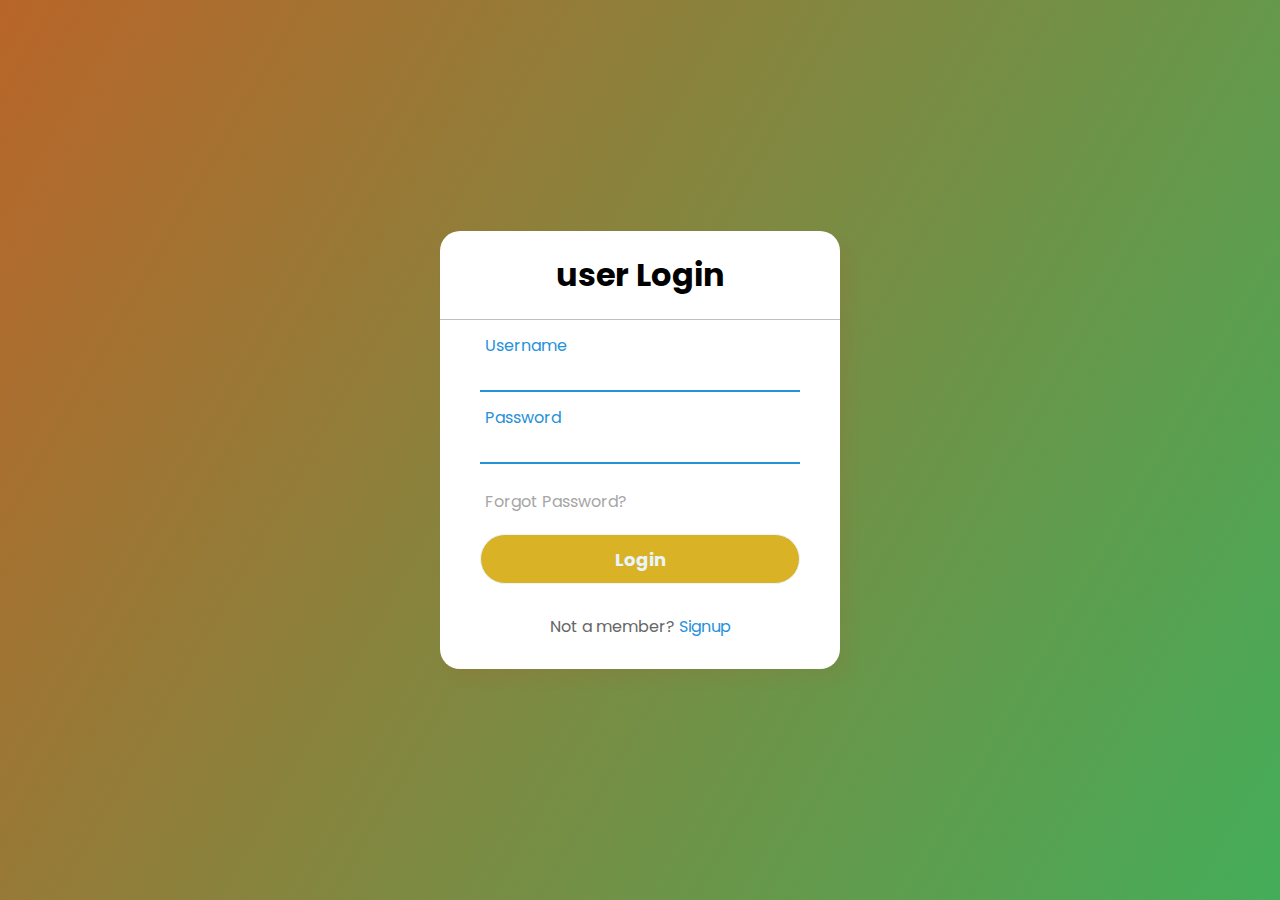
<file: login.html>
<!DOCTYPE html>
<html lang="en" dir="ltr">
  <head>
    <meta charset="utf-8">
    <title>Login</title>
    <link rel="stylesheet" href="login.css">
    <script type="text/javascript">
      function valname(uname,num)
{
    var patt=/^[A-za-Z]+$ /;
    var len=uname.value.length;
    if(len>num&&!uname.value.match(patt))
    {
        alert("fname should ve alphabets and should not exceed 30");
        return false;
    }
    else{
     return true;
    }
}
 </script>
  </head>
  <body>
    <div class="center">
      <h1> user Login</h1>
      <form method="post">
        <div class="txt_field">
          <input type="text" onclick="valname">
          <span></span>
          <label>Username</label>
        </div>
        <div class="txt_field">
          <input type="password" >
          <span></span>
          <label>Password</label>
        </div>
        <div class="pass">Forgot Password?</div>
        <input type="submit" value="Login">
        <div class="signup_link">
          Not a member? <a href="#">Signup</a>
        </div>
      </form>
    </div>

  </body>
</html>
</file>
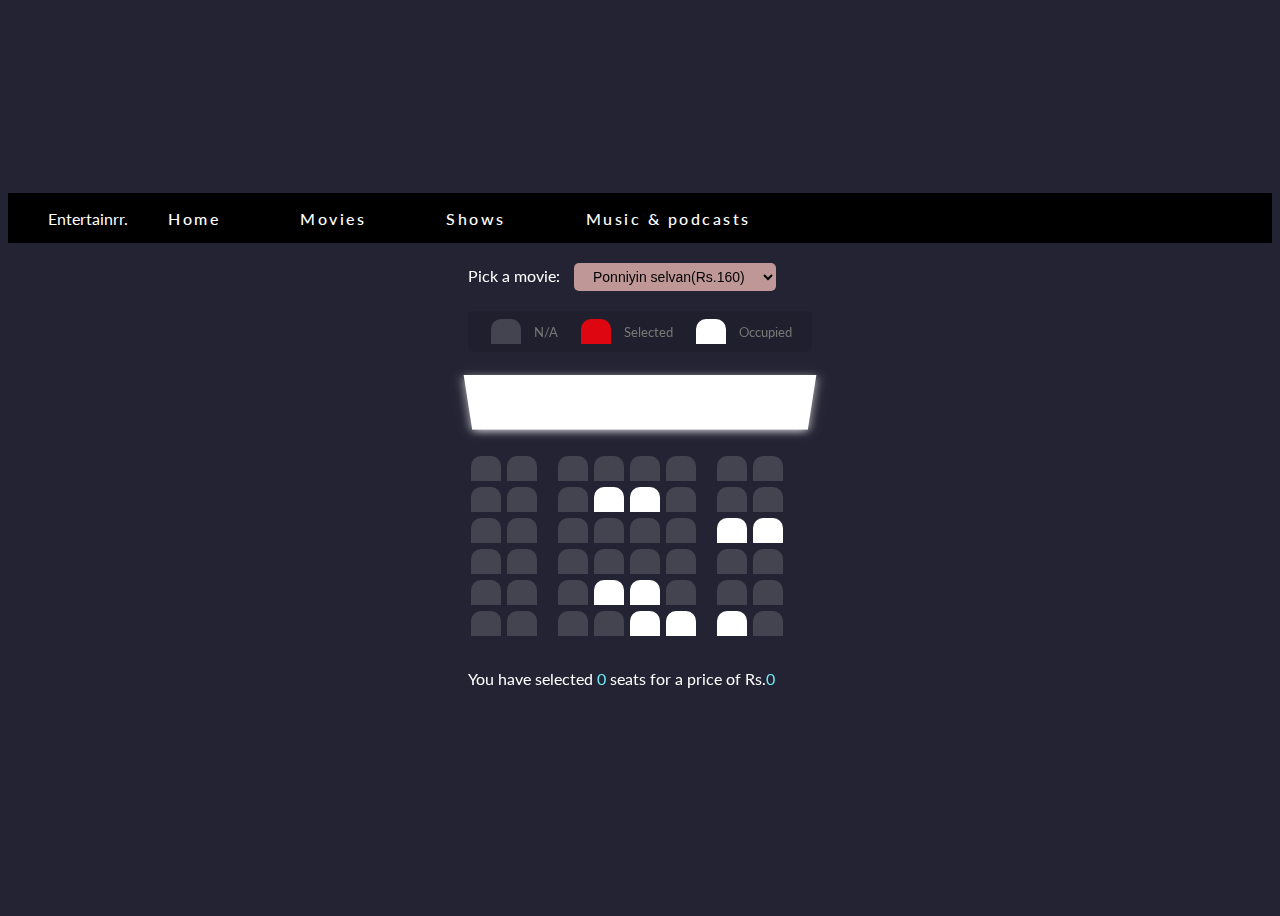
<file: tbh.html>
<html lang="en">

<head>
    <meta charset="UTF-8">
    <meta http-equiv="X-UA-Compatible" content="IE=edge">
    <meta name="viewport" content="width=device-width, initial-scale=1.0">
    <link rel="stylesheet" href="tbh.css">
    <link
        href="https://fonts.googleapis.com/css2?family=Roboto:wght@100;300;400;500;700;900&family=Sen:wght@400;700;800&display=swap"
        rel="stylesheet">
    <link rel="stylesheet" href="https://cdnjs.cloudflare.com/ajax/libs/font-awesome/5.15.2/css/all.min.css">
    <title>MOVIES</title>
</head>

<body>
    <div class="nav">
        <ul>
            <li>Entertainrr.</li>
            <li><a href="home.html">Home</a></li>
            <li><a href="ms.html">Movies</a></li>
            <li><a href="#">Shows</a></li>
            <li><a href="#">Music & podcasts</a></li>
        </ul>
    </div>

    <div class="container">
        <div class="content-container">
            <div class="movie-container">
                <label>Pick a movie:</label>
                <select id="movie">
                  <option value="160">Ponniyin selvan(Rs.160)</option>
                  <option value="150">Love today(Rs.150)</option>
                  <option value="150">Sardar(Rs.150)</option>
                  <option value="130">Prince(Rs.130)</option>
                </select>
              </div>
          
              <ul class="showcase">
                <li>
                  <div class="seat"></div>
                  <small>N/A</small>
                </li>
          
                <li>
                  <div class="seat selected"></div>
                  <small>Selected</small>
                </li>
          
                <li>
                  <div class="seat occupied"></div>
                  <small>Occupied</small>
                </li>
              </ul>
          
              <div class="container">
                <div class="screen"></div>
                <div class="row">
                  <div class="seat"></div>
                  <div class="seat"></div>
                  <div class="seat"></div>
                  <div class="seat"></div>
                  <div class="seat"></div>
                  <div class="seat"></div>
                  <div class="seat"></div>
                  <div class="seat"></div>
                </div>
                <div class="row">
                  <div class="seat"></div>
                  <div class="seat"></div>
                  <div class="seat"></div>
                  <div class="seat occupied"></div>
                  <div class="seat occupied"></div>
                  <div class="seat"></div>
                  <div class="seat"></div>
                  <div class="seat"></div>
                </div>
          
                <div class="row">
                  <div class="seat"></div>
                  <div class="seat"></div>
                  <div class="seat"></div>
                  <div class="seat"></div>
                  <div class="seat"></div>
                  <div class="seat"></div>
                  <div class="seat occupied"></div>
                  <div class="seat occupied"></div>
                </div>
          
                <div class="row">
                  <div class="seat"></div>
                  <div class="seat"></div>
                  <div class="seat"></div>
                  <div class="seat"></div>
                  <div class="seat"></div>
                  <div class="seat"></div>
                  <div class="seat"></div>
                  <div class="seat"></div>
                </div>
          
                <div class="row">
                  <div class="seat"></div>
                  <div class="seat"></div>
                  <div class="seat"></div>
                  <div class="seat occupied"></div>
                  <div class="seat occupied"></div>
                  <div class="seat"></div>
                  <div class="seat"></div>
                  <div class="seat"></div>
                </div>
          
                <div class="row">
                  <div class="seat"></div>
                  <div class="seat"></div>
                  <div class="seat"></div>
                  <div class="seat"></div>
                  <div class="seat occupied"></div>
                  <div class="seat occupied"></div>
                  <div class="seat occupied"></div>
                  <div class="seat"></div>
                </div>
              </div>
          
              <p class="text">
                You have selected <span id="count">0</span> seats for a price of Rs.<span id="total">0</span>
              </p>
              <script src="tbh.js"></script>

</body>

</html>
</file>
<file: login.css>
@import url('https://fonts.googleapis.com/css2?family=Noto+Sans:wght@700&family=Poppins:wght@400;500;600&display=swap');
*{
  margin: 0;
  padding: 0;
  box-sizing: border-box;
  font-family: "Poppins", sans-serif;
}
body{
  margin: 0;
  padding: 0;
  background: linear-gradient(120deg,#b96529, #44ad59);
  height: 100vh;
  overflow: hidden;
}
.center{
  position: absolute;
  top: 50%;
  left: 50%;
  transform: translate(-50%, -50%);
  width: 400px;
  background: white;
  border-radius: 20px;
  box-shadow: 10px 10px 15px rgba(255, 27, 27, 0.05);
}
.center h1{
  text-align: center;
  padding: 20px 0;
  border-bottom: 1px solid silver;
}
.center form{
  padding: 0 40px;
  box-sizing: border-box;
}
form .txt_field{
  position: relative;
  border-bottom: 2px solid #adadad;
  margin: 30px 0;
}
.txt_field input{
  width: 100%;
  padding: 0 5px;
  height: 40px;
  font-size: 16px;
  border: none;
  background: none;
  outline: none;
}
.txt_field label{
  position: absolute;
  top: 50%;
  left: 5px;
  color: #adadad;
  transform: translateY(-50%);
  font-size: 16px;
  pointer-events: none;
  transition: .5s;
}
.txt_field span::before{
  content: '';
  position: absolute;
  top: 40px;
  left: 0;
  width: 0%;
  height: 2px;
  background: #2691d9;
  transition: .5s;
}
.txt_field input:focus ~ label,
.txt_field input:valid ~ label{
  top: -5px;
  color: #2691d9;
}
.txt_field input:focus ~ span::before,
.txt_field input:valid ~ span::before{
  width: 100%;
}
.pass{
  margin: -5px 0 20px 5px;
  color: #a6a6a6;
  cursor: pointer;
}
.pass:hover{
  text-decoration: underline;
}
input[type="submit"]{
  width: 100%;
  height: 50px;
  border: 1px solid;
  background: #d9b226;
  border-radius: 25px;
  font-size: 18px;
  color: #e9f4fb;
  font-weight: 700;
  cursor: pointer;
  outline: none;
}
input[type="submit"]:hover{
  border-color: #2691d9;
  transition: .5s;
}
.signup_link{
  margin: 30px 0;
  text-align: center;
  font-size: 16px;
  color: #666666;
}
.signup_link a{
  color: #2691d9;
  text-decoration: none;
}
.signup_link a:hover{
  text-decoration: underline;
}
</file>
<file: tbh.css>
@import url('https://fonts.googleapis.com/css?family=Lato&display=swap');

* {
  box-sizing: border-box;
}

body {
  background-color: #242333;
  display: flex;
  flex-direction: column;
  color: white;
  align-items: center;
  justify-content: center;
  height: 100vh;
  font-family: 'Lato', 'sans-serif';
}

.movie-container {
  margin: 20px 0;
}

.movie-container select {
  background-color: rgb(191, 151, 151);
  border: 0;
  border-radius: 5px;
  font-size: 14px;
  margin-left: 10px;
  padding: 5px 15px 5px 15px;
 
}

.container {
  perspective: 1000px;
  margin-bottom: 30px;
}

.seat {
  background-color: #444451;
  height: 25px;
  width: 30px;
  margin: 3px;
  border-top-left-radius: 10px;
  border-top-right-radius: 10px;
}

.seat.selected {
  background-color: #de0611;
}

.seat.occupied {
  background-color: #fff;
}

.seat:nth-of-type(2) {
  margin-right: 18px;
}

.seat:nth-last-of-type(2) {
  margin-left: 18px;
}

.seat:not(.occupied):hover {
  cursor: pointer;
  transform: scale(1.2);
}

.showcase .seat:not(.occupied):hover {
  cursor: default;
  transform: scale(1);
}

.showcase {
  background-color: rgba(0, 0, 0, 0.1);
  padding: 5px 10px;
  border-radius: 5px;
  color: #777;
  list-style-type: none;
  display: flex;
  justify-content: space-between;
}

.showcase li {
  display: flex;
  align-items: center;
  justify-content: center;
  margin: 0 10px;
}

.showcase li small {
  margin-left: 10px;
}

.row {
  display: flex;
}

.screen {
  background-color: #fff;
  height: 70px;
  width: 100%;
  margin: 15px 0;
  transform: rotateX(-45deg);
  box-shadow: 0 3px 10px rgba(255, 255, 255, 0.75);
}

p.text {
  margin: 5px 0;
}

p.text span {
  color: #6feaf6;
}



.navbar-container {
  display: flex;
  align-items: center;
  padding: 0 50px;
  height: 100%;
  color: white;
  font-family: "Sen", sans-serif;
}

.logo-container {
  flex: 1;
}

.logo {
  font-size: 30px;
  color: #de0611;

}
.menu-container li:hover a{
  color:#de0611;
}
.menu-container {
  flex: 6;
}

.menu-list {
  display: flex;
  list-style: none;
}

.menu-list-item {
  margin-right: 30px;
}

.menu-list-item.active {
  font-weight: bold;
}

a:link{
    text-decoration: none;
}
.nav a.active {
    background-color: #04AA6D;
    color: white;}

.nav{
    position: absolute;
    width: 100%;
    height: 50px;
    background-color: black;
    position: sticky;
    top: 0;
    display: flex;
    align-items: center;
    overflow: hidden;
}

.nav li{
    list-style: none;
    float: left;
    
}
.nav li a{
    display: block;
    text-align: center;
    color: #fff;
    text-decoration: none;
    font-weight:500;
    letter-spacing:2.5px;
    align-items: center;
    padding: 0 40px
}
.nav li:hover a{
    color:#de0611;
}
</file>
